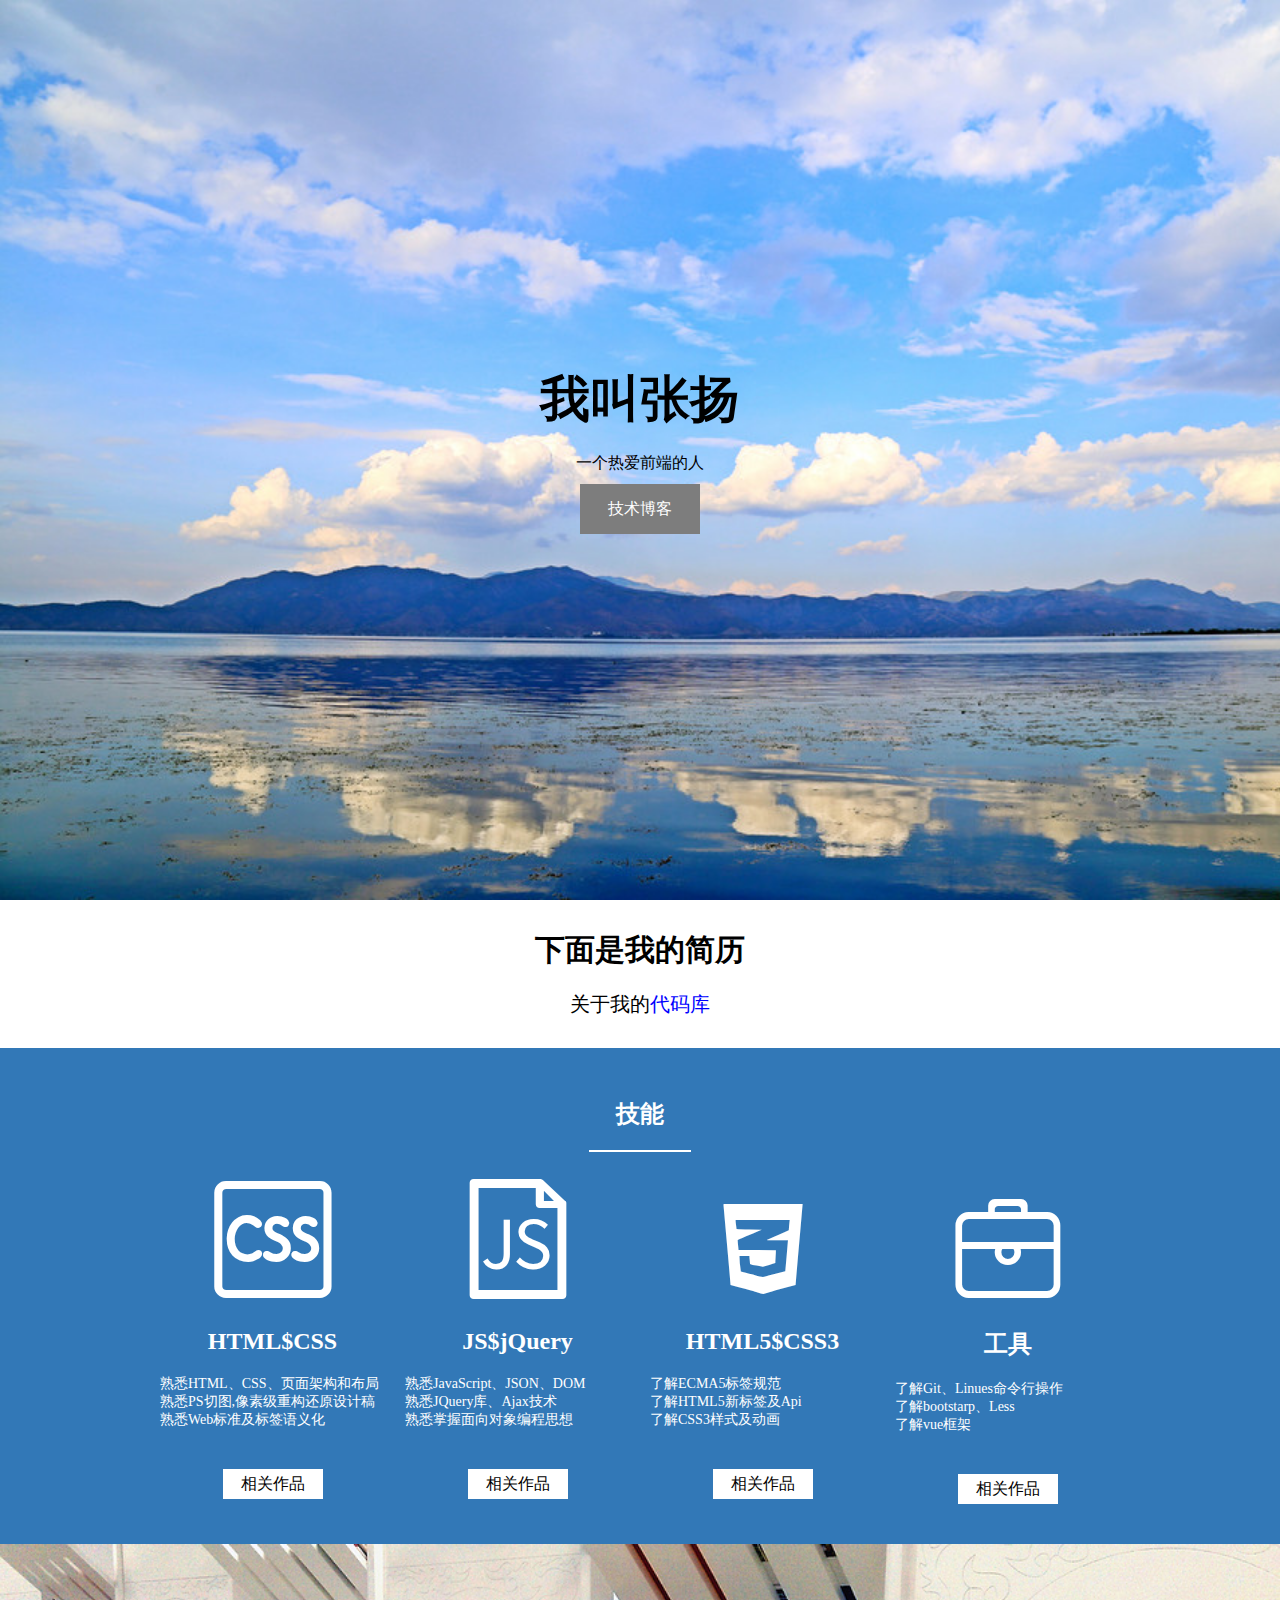
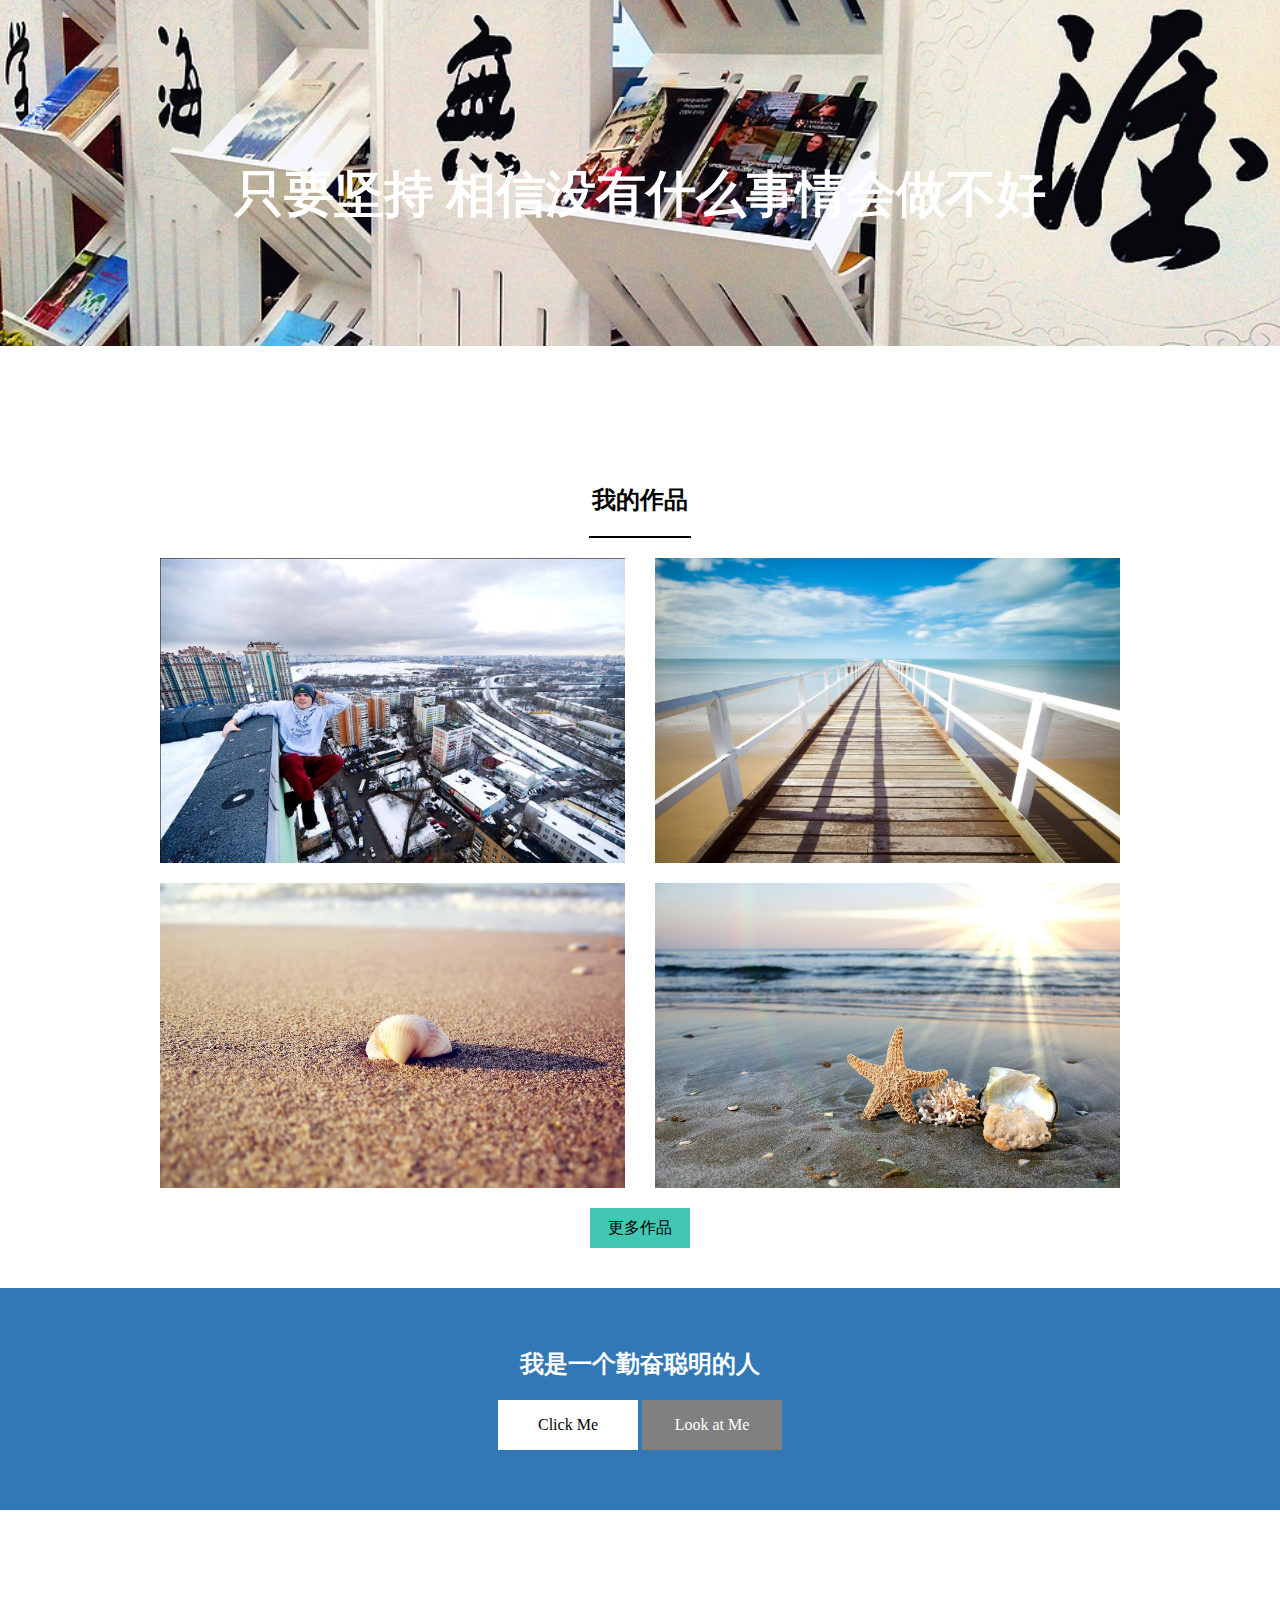
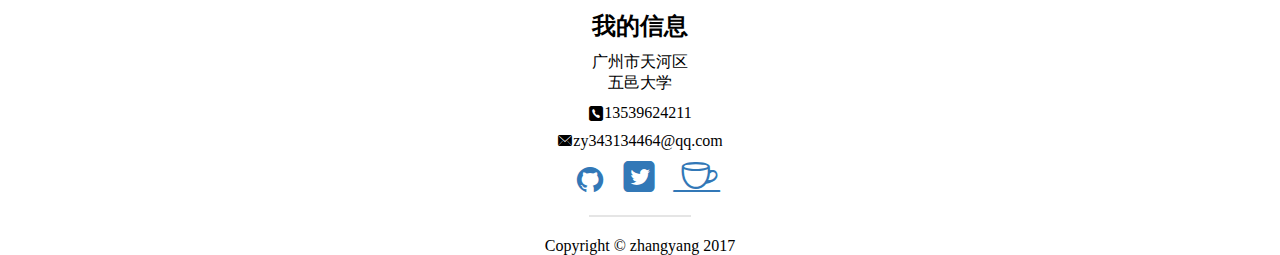
<file: index.html>
<!doctype html>
<html lang="en">
<head>
	<meta charset="UTF-8">
	<title>resume</title>
	<link rel="stylesheet" href="css/index.css">
	<link rel="stylesheet" href="css/iconfont.css">
</head>
<body>
	<div id="header">
		<div class="layout">
			<div class="header-title">
				<h2>我叫张扬</h2>
				<p>一个热爱前端的人</p>
				<a href="https://zy343134464.github.io/" class="btn">技术博客</a>
			</div>
		</div>
	</div>

	<div id="main">
		<div class="main-title layout">
			<h2>下面是我的简历</h2>
			<p>关于我的<a href="https://github.com/zy343134464">代码库</a></p>
		</div>
		<div class="skill clearfix">
			<div class="layout">
				<h2>技能</h2>
				<div class="underline"></div>
				<div class="nav">
					<ul>
						<li>
							<i class="iconfont icon-css"></i>
							<h2>HTML$CSS</h2>
							<p>
								熟悉HTML、CSS、页面架构和布局<br \>
								熟悉PS切图,像素级重构还原设计稿<br \>
								熟悉Web标准及标签语义化<br \>
							</p>
							<a href="#" class="btn">相关作品</a>
						</li>
						<li>
							<i class="iconfont icon-js"></i>
							<h2>JS$jQuery</h2>
							<p>
								熟悉JavaScript、JSON、DOM<br \>
								熟悉JQuery库、Ajax技术<br \>
								熟悉掌握面向对象编程思想<br \>
							</p>
							<a href="#" class="btn">相关作品</a>
						</li>
						<li>
							<i class="iconfont icon-css3"></i>
							<h2>HTML5$CSS3</h2>
							<p>
								了解ECMA5标签规范<br \>
								了解HTML5新标签及Api<br \>
								了解CSS3样式及动画<br \>
							</p>
							<a href="#" class="btn">相关作品</a>
						</li>
						<li>
							<i class="iconfont icon-gongju"></i>
							<h2>工具</h2>
							<p>
								了解Git、Linues命令行操作<br \>
								了解bootstarp、Less<br \>
								了解vue框架<br \>
							</p>
							<a href="#" class="btn">相关作品</a>
						</li>
					</ul>
				</div>
			</div>
		</div>
		<div class="content">
			<h2>只要坚持 相信没有什么事情会做不好</h2>
		</div>
		<div class="production layout">
			<h2>我的作品</h2>
			<div class="underline"></div>
			<ul class="clearfix">
				<li>
					<a href="#">
						<img src="images/porduction-1.jpg" alt="">
						<i></i>
					</a>
				</li>
				<li>
					<a href="#">
						<img src="images/porduction-2.jpg" alt="">
						<i></i>
					</a>
				</li>
				<li>
					<a href="#">
						<img src="images/porduction-3.jpg" alt="">
						<i></i>
					</a>
				</li>
				<li>
					<a href="#">
						<img src="images/porduction-4.jpg" alt="">
						<i></i>
					</a>
				</li>
			</ul>
			<a href="#" class="btn">更多作品</a>
		</div>
		<div class="about-me">
			<div class="layout">
				<h2>我是一个勤奋聪明的人</h2>
				<a href="#" class="btn">Click Me</a>
				<a href="#" class="btn">Look at Me</a>
			</div>
		</div>
	</div>

	<div id="footer">
		<div class="layout">
			<h2>我的信息</h2>
			<p>
				广州市天河区<br />
				五邑大学
			</p>
			<p>
				<i class="iconfont icon-dianhua"></i>13539624211
			</p>
			<p>
				<i class="iconfont icon-youxiang"></i><a href="#">zy343134464@qq.com</a>
			</p>
			<a href="#"><i class="iconfont icon-github"></i></a>
			<a href="#"><i class="iconfont icon-twtter"></i></a>
			<a href="#"><i class="iconfont icon-kafei"></i></a>
			<div class="underline"></div>
			<p>Copyright © zhangyang 2017</p>
		</div>
	</div>
</body>
</html>
</file>
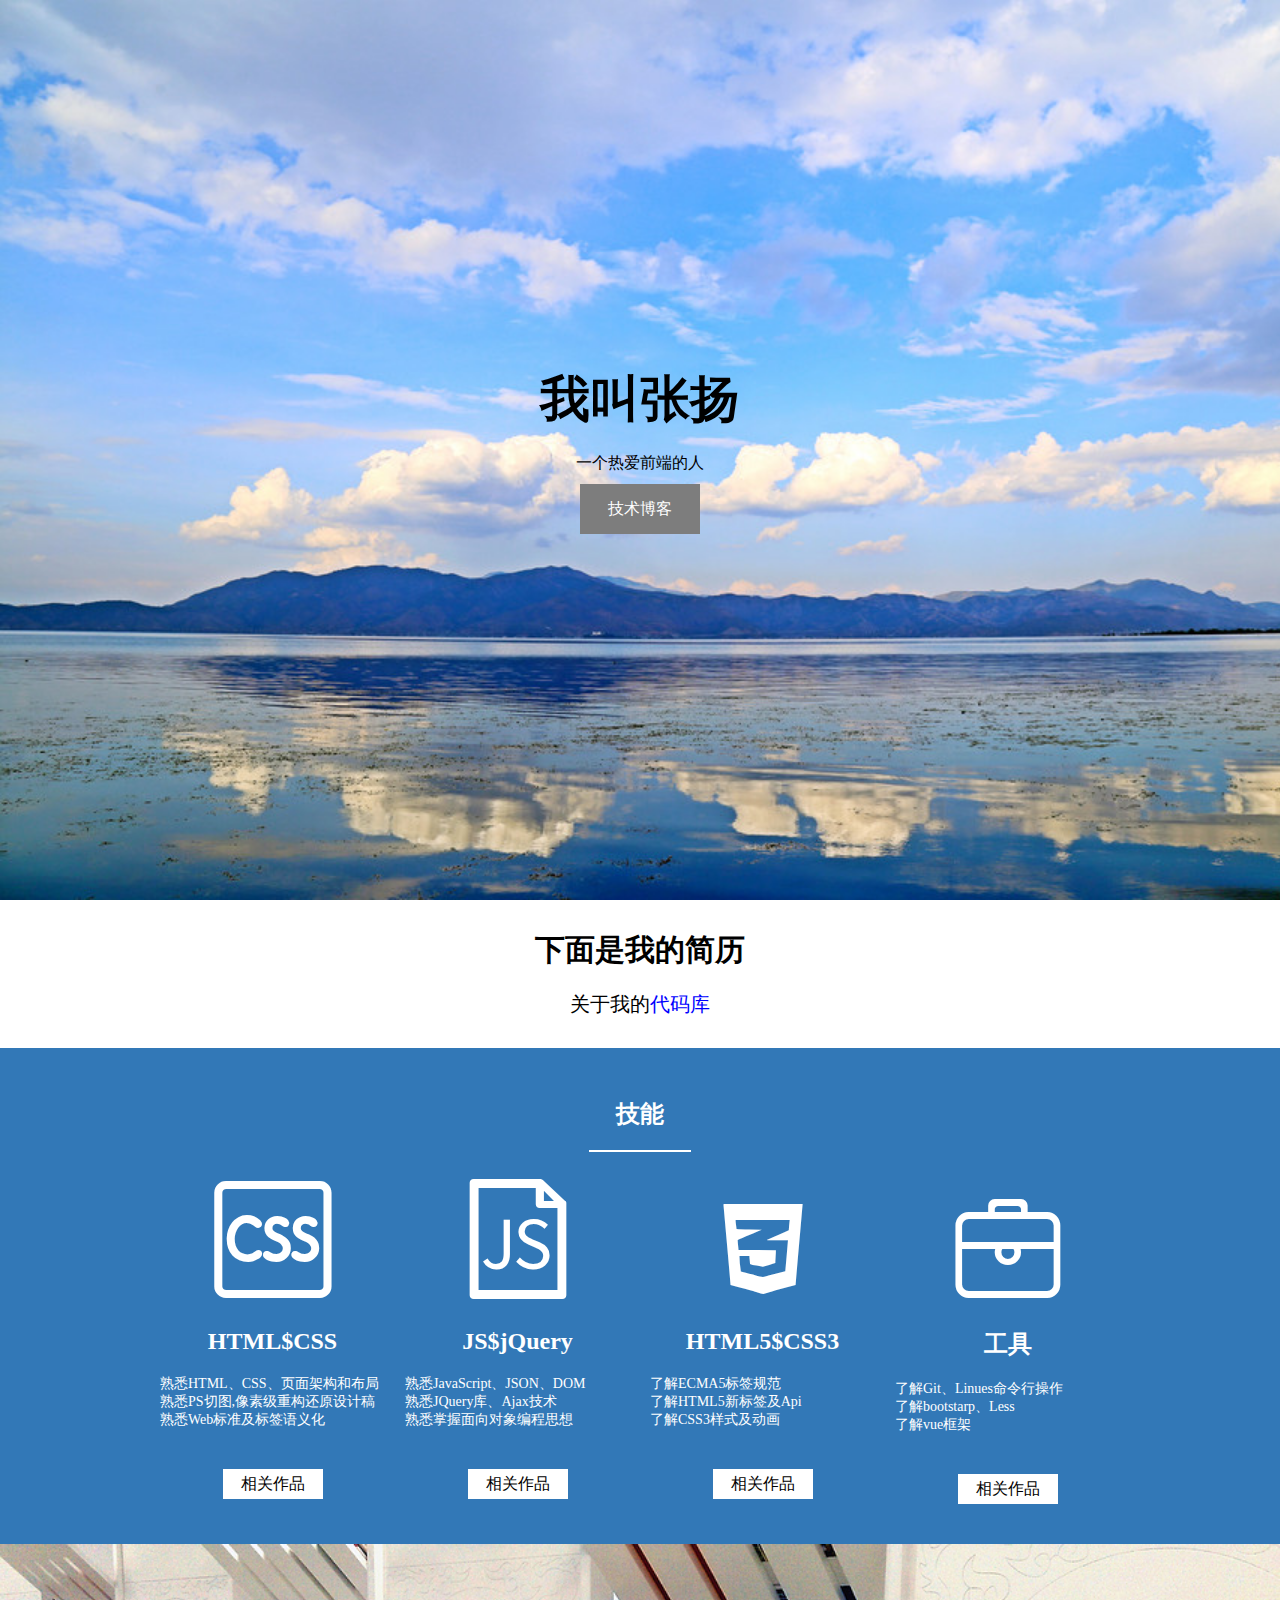
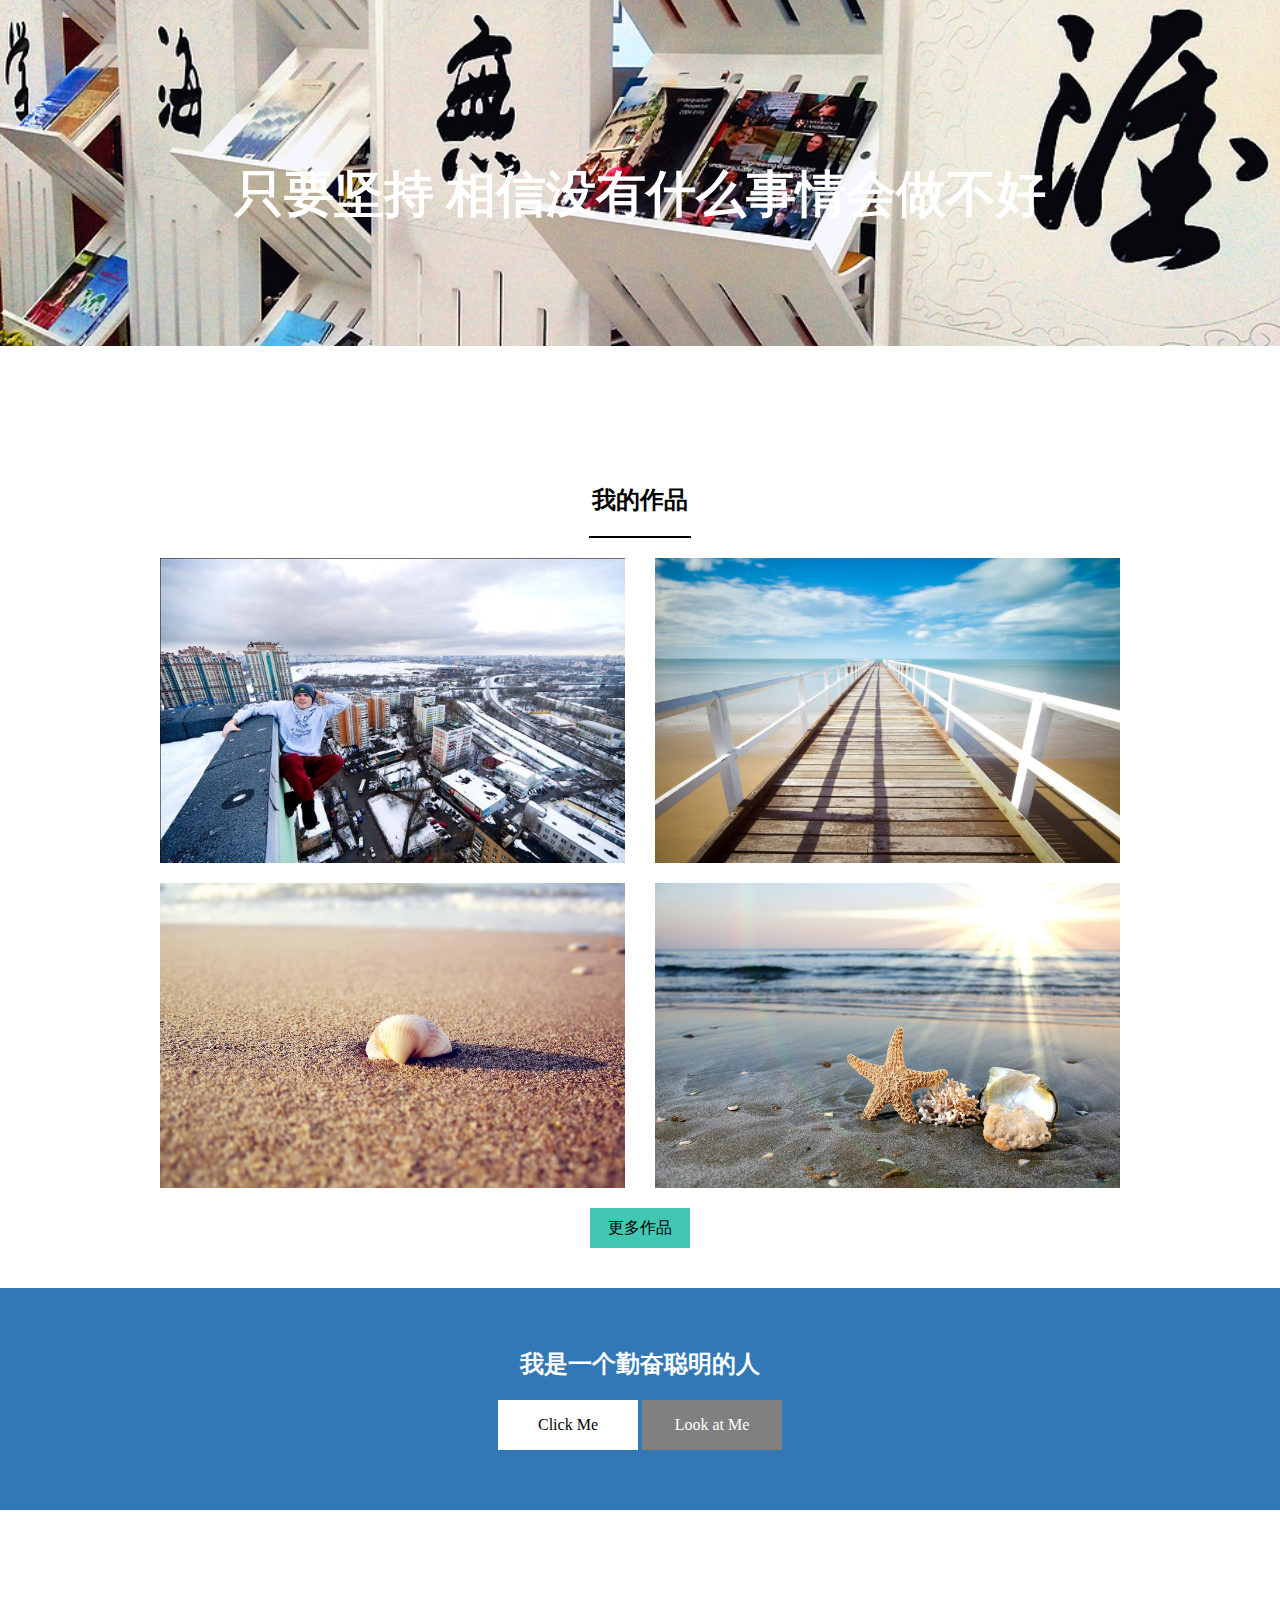
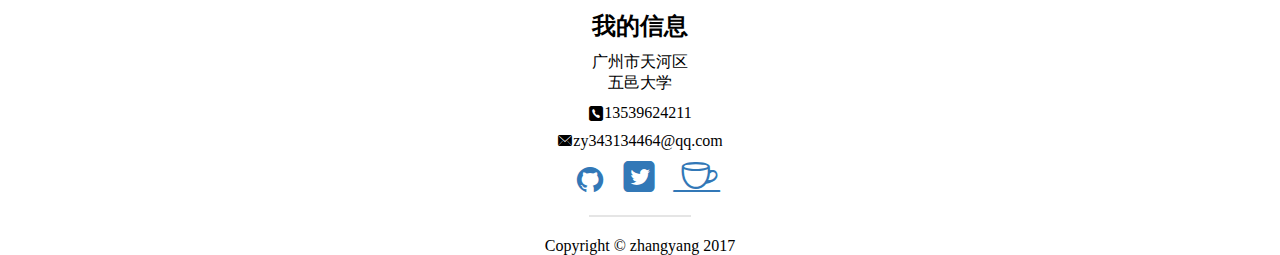
<file: resume.html>
<!doctype html>
<html lang="en">
<head>
	<meta charset="UTF-8">
	<title>项目1</title>
	<link rel="stylesheet" href="css/index.css">
	<link rel="stylesheet" href="css/iconfont.css">
</head>
<body>
	<div id="header">
		<div class="layout">
			<div class="header-title">
				<h2>我叫张扬</h2>
				<p>一个热爱前端的人</p>
				<a href="https://zy343134464.github.io/" class="btn">技术博客</a>
			</div>
		</div>
	</div>

	<div id="main">
		<div class="main-title layout">
			<h2>下面是我的简历</h2>
			<p>关于我的<a href="https://github.com/zy343134464">代码库</a></p>
		</div>
		<div class="skill clearfix">
			<div class="layout">
				<h2>技能</h2>
				<div class="underline"></div>
				<div class="nav">
					<ul>
						<li>
							<i class="iconfont icon-css"></i>
							<h2>HTML$CSS</h2>
							<p>
								熟悉HTML、CSS、页面架构和布局<br \>
								熟悉PS切图,像素级重构还原设计稿<br \>
								熟悉Web标准及标签语义化<br \>
							</p>
							<a href="#" class="btn">相关作品</a>
						</li>
						<li>
							<i class="iconfont icon-js"></i>
							<h2>JS$jQuery</h2>
							<p>
								熟悉JavaScript、JSON、DOM<br \>
								熟悉JQuery库、Ajax技术<br \>
								熟悉掌握面向对象编程思想<br \>
							</p>
							<a href="#" class="btn">相关作品</a>
						</li>
						<li>
							<i class="iconfont icon-css3"></i>
							<h2>HTML5$CSS3</h2>
							<p>
								了解ECMA5标签规范<br \>
								了解HTML5新标签及Api<br \>
								了解CSS3样式及动画<br \>
							</p>
							<a href="#" class="btn">相关作品</a>
						</li>
						<li>
							<i class="iconfont icon-gongju"></i>
							<h2>工具</h2>
							<p>
								了解Git、Linues命令行操作<br \>
								了解bootstarp、Less<br \>
								了解vue框架<br \>
							</p>
							<a href="#" class="btn">相关作品</a>
						</li>
					</ul>
				</div>
			</div>
		</div>
		<div class="content">
			<h2>只要坚持 相信没有什么事情会做不好</h2>
		</div>
		<div class="production layout">
			<h2>我的作品</h2>
			<div class="underline"></div>
			<ul class="clearfix">
				<li>
					<a href="#">
						<img src="images/porduction-1.jpg" alt="">
						<i></i>
					</a>
				</li>
				<li>
					<a href="#">
						<img src="images/porduction-2.jpg" alt="">
						<i></i>
					</a>
				</li>
				<li>
					<a href="#">
						<img src="images/porduction-3.jpg" alt="">
						<i></i>
					</a>
				</li>
				<li>
					<a href="#">
						<img src="images/porduction-4.jpg" alt="">
						<i></i>
					</a>
				</li>
			</ul>
			<a href="#" class="btn">更多作品</a>
		</div>
		<div class="about-me">
			<div class="layout">
				<h2>我是一个勤奋聪明的人</h2>
				<a href="#" class="btn">Click Me</a>
				<a href="#" class="btn">Look at Me</a>
			</div>
		</div>
	</div>

	<div id="footer">
		<div class="layout">
			<h2>我的信息</h2>
			<p>
				广州市天河区<br />
				五邑大学
			</p>
			<p>
				<i class="iconfont icon-dianhua"></i>13539624211
			</p>
			<p>
				<i class="iconfont icon-youxiang"></i><a href="#">zy343134464@qq.com</a>
			</p>
			<a href="#"><i class="iconfont icon-github"></i></a>
			<a href="#"><i class="iconfont icon-twtter"></i></a>
			<a href="#"><i class="iconfont icon-kafei"></i></a>
			<div class="underline"></div>
			<p>Copyright © zhangyang 2017</p>
		</div>
	</div>
</body>
</html>
</file>
<file: css/index.css>
/*重置默认样式*/
html,body,ul,li,h2,p{
    margin: 0;
    padding: 0;
}
a{
    text-decoration: none;
    color: #000;
}
li{
    list-style: none;
}
html,body{
	font-size: 16px;
	font-family: "Microsoft YaHei";
	height: 100%;
}
/*头部样式设置*/
#header{
	width: 100%;
	height: 100%;
	background: url(../images/bg.jpg) 0 0 no-repeat;
	background-size: cover;
}
/*版心居中设置*/
.layout{
	width: 960px;
	margin:0 auto;
}
#header > .layout{
	display: table;
	height: 100%;
}
.header-title{
	display: table-cell;
	text-align: center;
	vertical-align: middle;
}
.header-title > h2{
	font-size: 50px;
}
.header-title > p{
	margin-top: 20px;
	margin-bottom: 10px;
}
.header-title > .btn{
	display: inline-block;
	width: 120px;
	height: 50px;
	color: #fff;
	line-height: 50px;
	background-color: rgb(125,125,125);
}
.header-title > .btn:hover{
	background-color: rgb(50,50,50);
}
/*主要内容区域样式*/
#main > .main-title{
	text-align: center;
	margin-top: 30px;
	margin-bottom: 30px;
}
.main-title > h2{
	font-size: 30px;
}
.main-title > p{
	margin-top: 20px;
	font-size: 20px;
}
.main-title > p > a{
	color: blue;
}
.main-title > p > a:hover{
	color: red;
	text-decoration: underline;
}
.skill{
	text-align: center;
	background: rgb(50,120,183);
	color: #fff;
}
.skill > .layout > h2{
	font-size: 24px;
	padding-top: 50px;
}
.underline{
	width: 100px;
	border: 1px solid ;
	margin: 20px auto;
}
.skill ul{
	margin-right: -20px;
}
.skill li{
	float: left;
	width: 225px;
	margin-right: 20px;
}
.skill li > .btn{
	color: #fff;
}
.clearfix:after{
	content: "";
	display: block;
	clear: both;
}
.skill li > .iconfont{
	font-size: 120px;
}
.skill li > h2{
	margin: 20px 0;
}
.skill li > p{
	text-align: left;
	font-size: 14px;
}
.skill li > .btn{
	bottom: 20px;
	display: inline-block;
	width: 100px;
	height: 30px;
	line-height: 30px;
	background-color: #fff;
	color: #000;
	margin: 40px 0;
}
.skill li > .btn:hover{
	background: blue;
	color: #fff;
}

.content{
	height: 500px;
	background: url(../images/callout.jpg) no-repeat;
	background-size: contain;
}
.content h2{
	font-size: 50px;
	line-height: 500px;
	color: white;
	text-align: center;
}
.production{
	margin: 40px auto;
	text-align: center;
}
.production ul{
	margin-right: -30px;
}
.production li{	
	float: left;
	width: 465px;
	height: 305px;
	margin-right: 30px;
	margin-bottom: 20px;
	position: relative;
}
.production li img{
	width: 465px;
	height: 305px;
}
.production li i{
	display: block;
	width: 465px;
	height: 305px;
	background: gray;
	position: absolute;
	left: 0;
	top: 0;
	opacity: 0;
}
.production li i:hover{
	opacity: 0.9;
	transition: 0.5s;	
}
.production > .btn{
	display: inline-block;
	width: 100px;
	height: 40px;
	line-height: 40px;
	background: rgb(65,200,180);
}
.production > .btn:hover{
	opacity: 0.3;
}
.about-me{
	background: rgb(50,120,183);
	padding: 60px 0;
	text-align: center;
	color: #fff;
}
.about-me .btn:first-of-type{
	display: inline-block;
	width: 140px;
	height: 50px;
	line-height: 50px;
	margin-top: 20px;
	background: #fff;
}
.about-me .btn:last-of-type{
	display: inline-block;
	width: 140px;
	height: 50px;
	line-height: 50px;
	margin-top: 20px;
	background: gray;
	color: #fff;
}
.about-me .btn:hover{
	opacity: 0.3;
}

#footer{
	margin: 100px 0;
	text-align: center;
}
#footer h2{
	margin: 10px 0;
}	
#footer p{
	margin: 10px 0;
}
#footer > .layout > a > .iconfont{
	text-align: center;
	margin-left: 15px;
	display: inline-block;
	font-size: 30px;
	color: rgb(50,120,183);
}
#footer > .layout > a > .iconfont:hover{
	opacity: 0.3;
}
#footer .underline{
	opacity: 0.1;
}
</file>
<file: css/iconfont.css>
@font-face {font-family: "iconfont";
  src: url('../font/iconfont.eot?t=1494583118595'); /* IE9*/
  src: url('../font/iconfont.eot?t=1494583118595#iefix') format('embedded-opentype'), /* IE6-IE8 */
  url('../font/iconfont.woff?t=1494583118595') format('woff'), /* chrome, firefox */
  url('../font/iconfont.ttf?t=1494583118595') format('truetype'), /* chrome, firefox, opera, Safari, Android, iOS 4.2+*/
  url('../font/iconfont.svg?t=1494583118595#iconfont') format('svg'); /* iOS 4.1- */
}

.iconfont {
  font-family:"iconfont" !important;
  font-size:16px;
  font-style:normal;
  -webkit-font-smoothing: antialiased;
  -moz-osx-font-smoothing: grayscale;
}

.icon-dianhua:before { content: "\e614"; }

.icon-youxiang:before { content: "\e665"; }

.icon-gongju:before { content: "\e600"; }

.icon-css3:before { content: "\e608"; }

.icon-github:before { content: "\e85c"; }

.icon-kafei:before { content: "\e630"; }

.icon-twtter:before { content: "\e6d2"; }

.icon-js:before { content: "\e62c"; }

.icon-css:before { content: "\e503"; }
</file>
